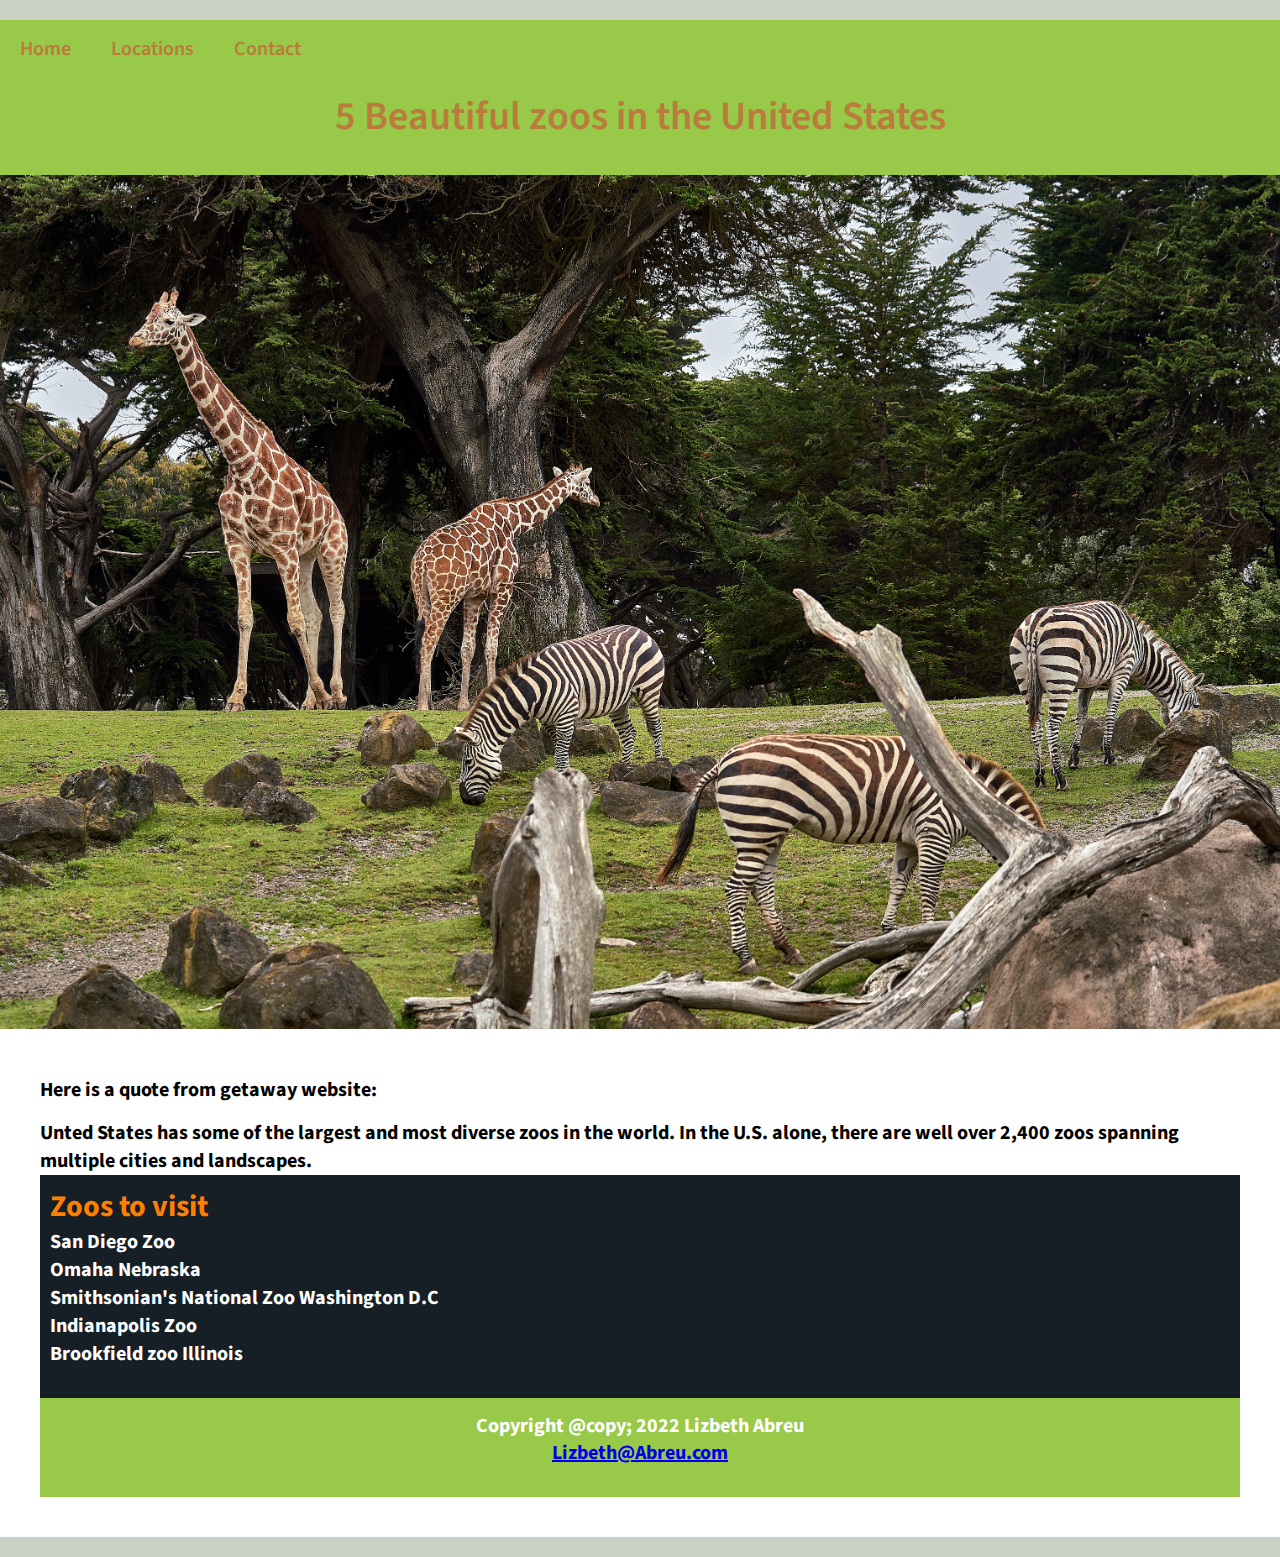
<file: locations.html>
<!DOCTYPE html>
<html lang="en">
<head>
  <meta charset="UTF-8">
  <meta name="viewport" content="width=device-width, initial-scale=1.0">
  <meta http-equiv="X-UA-Compatible" content="ie=edge">
  <title>Locations</title>
  <link rel="preconnect" href="https://fonts.googleapis.com">
<link rel="preconnect" href="https://fonts.gstatic.com" crossorigin>
<link href="https://fonts.googleapis.com/css2?family=Poppins:wght@200;300&family=Roboto+Slab:wght@300;400&family=Source+Sans+Pro:wght@300&display=swap" rel="stylesheet">
  <link rel="stylesheet" href="css/locations.css">

</head>
<body>
    <div class="wrapper">
        <header>
          <nav>
              <ul>
                    <li><a href="index.html">Home</a></li>
                    <li><a href="locations.html">Locations</a></li>
                    <li><a href="contact.html">Contact</a></li>
              </ul>
          </nav>
          <h1>5 Beautiful zoos in the United States<h1>
        </header>



        <div class="main">
            <div class="imagen">
                  <img src="images/zebra.jpg" alt="">
            </div>
            <section class="posts">
                <article>
                <p>Here is a quote from getaway website:</p>
                <blockquote cite="https://getaway.10best.com/12803229/how-many-zoos-are-in-the-us">
                Unted States has some of the largest and most diverse zoos in the world.
                In the U.S. alone, there are well over 2,400 zoos spanning multiple
                cities and landscapes.</blockquote>

            <aside>
                <div class="zoologico">
                    <h2> Zoos to visit</h2>
                        <ul>
                            <li><a href="file:///Users/mac/Documents/HTML/zoos/sandiegozoo.html">San Diego Zoo</a></li>
                            <li><a href="file:///Users/mac/Documents/HTML/zoos/omahazoo.html">Omaha Nebraska</a></li>
                            <li><a href="file:///Users/mac/Documents/HTML/zoos/nationalzoo.html">Smithsonian's National Zoo Washington D.C</a></li>
                            <li><a href="file:///Users/mac/Documents/HTML/zoos/indianapoliszoo.html">Indianapolis Zoo</a></li>
                            <li><a href="file:///Users/mac/Documents/HTML/zoos/brookfieldzoo.html">Brookfield zoo Illinois</a></li>

                        </ul>
                </div>
            </aside>

        <footer>
            <p>Copyright @copy; 2022 Lizbeth Abreu <br>
              <a href="http://www.Lizbeth@Abreu.com">Lizbeth@Abreu.com</a>
        </footer>


  </div>
</body>
</html>
</file>
<file: css/locations.css>
* {
    margin:0;
    padding:0;
    box-sizing: border-box;}

body {background-color: #CAD2C5;
      font-family: font-family: 'Poppins', sans-serif;
      font-family: 'Roboto Slab', serif;
      font-family: 'Source Sans Pro', sans-serif;
      font-weight: bold;
      font-size: 20px;}

.wrapper{width: 100%;
         margin: 20px auto;
         overflow: hidden;}

header {background: #98C948;}

header nav {width: 100%;}

header nav ul {overflow:hidden;
                list-style: none;}
header nav ul li {float:left;}

header nav ul li a {text-decoration: none;
                    font-weight: 600;
                    display: inline-block;
                    padding: 15px 20px;
                    color: #BA7B3C;}

header h1 {text-align: center;
          font-weight: 600;
           color:#BA7B3C;
           padding: 10px 10px;}

.main {width: 100%;
       background: #fff;}

.main .imagen {width:100%;}

.main .imagen img {width: 100%;}

.main .posts {padding: 40px;}

.main .posts article p {margin-bottom: 15px;
                        line-height: 27px;}

aside {width:100%;
       background: #161f26;
       padding: 10px;
       color: #fff;
       padding-right: 5px;}

aside .zoologico {margin-bottom: 20px;}

aside  .zoologico h2 {color: #ff8000;}

aside .zoologico ul li a{color: #fff;
                         text-decoration: none;}

aside .zoologico ul li a:hover{color: #8f8f8f;}

aside .zoologico p {line-height: 37px; }

footer {width: 100%;
        background: #98C948;
        color: #fff;
        padding: 15px 0;
        text-align: center;}

@media screen and (max-width:800px) {
        main {100%;}
        aside{100%}
        footer {100%}
      }
</file>
